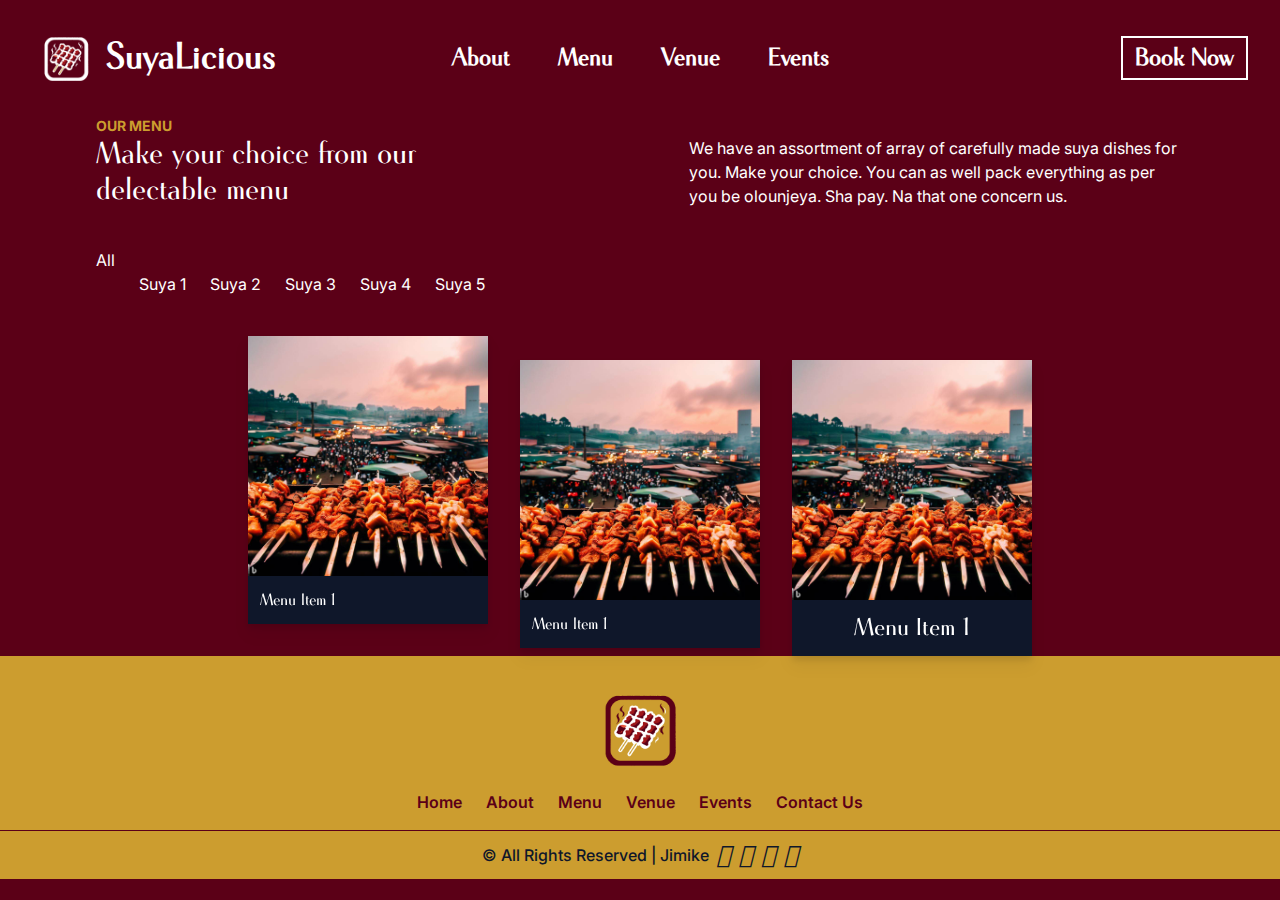
<file: our-menu.html>
<!DOCTYPE html>
<html lang="en">
  <head>
    <meta charset="UTF-8" />
    <meta http-equiv="X-UA-Compatible" content="IE=edge" />
    <meta name="viewport" content="width=device-width, initial-scale=1.0" />
    <title>Our Menu | SuyaLicious by Jimike</title>
    <meta
      name="description"
      content="Discover the tantalizing flavours of Nigeria at SuyaLicious. 
        Indulge in a delectable array of expertly crafted suya dishes, seasoned with traditional Nigerian spices. 
        From succulent skewers to mouthwatering vegetarian options, each bite is a journey into our vibrant culinary heritage. 
        Experience authentic suya, warm hospitality, and a vibrant ambiance at SuyaLicious—an essential destination for food enthusiasts and cultural explorers. Celebrate the essence of Nigerian cuisine with us, where flavours and traditions intertwine."
    />
    <link rel="icon" type="image/x-icon" href="./assets/images/favicon.png" />
    <link rel="stylesheet" type="text/css" href="./styles.css" />
    <link rel="preconnect" href="https://fonts.googleapis.com" />
    <link rel="preconnect" href="https://fonts.gstatic.com" crossorigin />
    <link
      href="https://fonts.googleapis.com/css2?family=Inter:wght@300;400&display=swap"
      rel="stylesheet"
    />
    <link
      href="https://cdnjs.cloudflare.com/ajax/libs/font-awesome/5.11.2/css/all.min.css"
      rel="stylesheet"
    />
  </head>
<body class="bg-brand-wine">
    <header>
        <nav
          class="mx-auto flex max-w-7xl items-center justify-between p-6 lg:px-8"
          aria-label="Global"
        >
          <div class="flex lg:flex-1">
            <a href="./index.html" class="items-center flex p-1.5">
              <span class="sr-only">SuyaLicious</span>
              <img
                class="h-14 w-auto"
                src="./assets/images/logo.png"
                alt="SuyaLicious Logo"
              />
              <h1
                class="text-4xl mx-3 font-cotoris font-black leading-6 text-white"
              >
                SuyaLicious
              </h1>
            </a>
          </div>
          <div class="flex lg:hidden" id="openMobileMenu">
            <button
              type="button"
              class="-m-2.5 inline-flex items-center justify-center rounded-md p-2.5"
            >
              <span class="sr-only">Open main menu</span>
              <svg
                xmlns="http://www.w3.org/2000/svg"
                id="Outline"
                viewBox="0 0 24 24"
                width="35"
                height="35"
                class="fill-white"
              >
                <path
                  d="M7,0H4A4,4,0,0,0,0,4V7a4,4,0,0,0,4,4H7a4,4,0,0,0,4-4V4A4,4,0,0,0,7,0ZM9,7A2,2,0,0,1,7,9H4A2,2,0,0,1,2,7V4A2,2,0,0,1,4,2H7A2,2,0,0,1,9,4Z"
                />
                <path
                  d="M20,0H17a4,4,0,0,0-4,4V7a4,4,0,0,0,4,4h3a4,4,0,0,0,4-4V4A4,4,0,0,0,20,0Zm2,7a2,2,0,0,1-2,2H17a2,2,0,0,1-2-2V4a2,2,0,0,1,2-2h3a2,2,0,0,1,2,2Z"
                />
                <path
                  d="M7,13H4a4,4,0,0,0-4,4v3a4,4,0,0,0,4,4H7a4,4,0,0,0,4-4V17A4,4,0,0,0,7,13Zm2,7a2,2,0,0,1-2,2H4a2,2,0,0,1-2-2V17a2,2,0,0,1,2-2H7a2,2,0,0,1,2,2Z"
                />
                <path
                  d="M20,13H17a4,4,0,0,0-4,4v3a4,4,0,0,0,4,4h3a4,4,0,0,0,4-4V17A4,4,0,0,0,20,13Zm2,7a2,2,0,0,1-2,2H17a2,2,0,0,1-2-2V17a2,2,0,0,1,2-2h3a2,2,0,0,1,2,2Z"
                />
              </svg>
            </button>
          </div>
          <div class="hidden lg:flex lg:gap-x-12 font-cotoris">
            <a
              href="./our-story.html"
              class="text-2xl text font-semibold leading-6 text-white py-2 hover:border-b hover:border-white"
              >About</a
            >
            <a
              href="#"
              class="text-2xl font-semibold leading-6 text-white py-2 hover:border-b hover:border-white"
              >Menu</a
            >
            <a
              href="#"
              class="text-2xl font-semibold leading-6 text-white py-2 hover:border-b hover:border-white"
              >Venue</a
            >
            <a
              href="#"
              class="text-2xl font-semibold leading-6 text-white py-2 hover:border-b hover:border-white"
              >Events</a
            >
          </div>
          <div class="hidden lg:flex lg:flex-1 lg:justify-end">
            <a
              href="#"
              class="text-2xl font-cotoris font-semibold leading-6 text-white border-2 border-white px-3 py-2 hover:bg-white hover:text-brand-wine"
              >Book Now</a
            >
          </div>
        </nav>
  
        <!-- Mobile menu, show/hide based on menu open state. -->
        <div class="lg:hidden hidden mobileMenu" role="dialog" aria-modal="true">
          <!-- Background backdrop, show/hide based on slide-over state. -->
          <div class="fixed inset-0 z-10"></div>
          <div
            class="fixed inset-y-0 right-0 z-10 w-full overflow-y-auto bg-opacity-50 backdrop-blur-lg drop-shadow-lg px-6 py-6 sm:max-w-sm sm:ring-1 sm:ring-white/40"
          >
            <div class="flex items-center justify-between">
              <a href="#" class="items-center flex p-1.5">
                <span class="sr-only">SuyaLicious</span>
                <img
                  class="h-14 w-auto"
                  src="./assets/images/logo.png"
                  alt="SuyaLicious Logo"
                />
                <h1
                  class="text-4xl mx-3 font-cotoris font-black leading-6 text-white"
                >
                  SuyaLicious
                </h1>
              </a>
              <button
                type="button"
                class="-m-2.5 rounded-md p-2.5 text-white"
                id="closeMobileMenu"
              >
                <span class="sr-only">Close menu</span>
                <svg
                  xmlns="http://www.w3.org/2000/svg"
                  xmlns:xlink="http://www.w3.org/1999/xlink"
                  version="1.1"
                  class="fill-white"
                  id="Capa_1"
                  x="0px"
                  y="0px"
                  viewBox="0 0 512 512"
                  style="enable-background: new 0 0 512 512"
                  xml:space="preserve"
                  width="35"
                  height="35"
                >
                  <g>
                    <path
                      d="M85.333,0h64c47.128,0,85.333,38.205,85.333,85.333v64c0,47.128-38.205,85.333-85.333,85.333h-64   C38.205,234.667,0,196.462,0,149.333v-64C0,38.205,38.205,0,85.333,0z"
                    />
                    <path
                      d="M362.667,0h64C473.795,0,512,38.205,512,85.333v64c0,47.128-38.205,85.333-85.333,85.333h-64   c-47.128,0-85.333-38.205-85.333-85.333v-64C277.333,38.205,315.538,0,362.667,0z"
                    />
                    <path
                      d="M85.333,277.333h64c47.128,0,85.333,38.205,85.333,85.333v64c0,47.128-38.205,85.333-85.333,85.333h-64   C38.205,512,0,473.795,0,426.667v-64C0,315.538,38.205,277.333,85.333,277.333z"
                    />
                    <path
                      d="M362.667,277.333h64c47.128,0,85.333,38.205,85.333,85.333v64C512,473.795,473.795,512,426.667,512h-64   c-47.128,0-85.333-38.205-85.333-85.333v-64C277.333,315.538,315.538,277.333,362.667,277.333z"
                    />
                  </g>
                </svg>
              </button>
            </div>
            <div class="mt-6 flow-root">
              <div
                class="-my-6 divide-y divide-gray-500/10 text-2xl font-cotoris"
              >
                <div class="space-y-2 py-6">
                    <a
                    href="./our-story.html"
                    class="-mx-3 block rounded-lg px-3 py-2 text-xl font-semibold leading-7 text-white hover:bg-white hover:text-brand-wine"
                    >About</a
                  >
                  <a
                    href="#"
                    class="-mx-3 block rounded-lg px-3 py-2 text-xl font-semibold leading-7 text-white hover:bg-white hover:text-brand-wine"
                    >Menu</a
                  >
                  <a
                    href="#"
                    class="-mx-3 block rounded-lg px-3 py-2 text-xl font-semibold leading-7 text-white hover:bg-white hover:text-brand-wine"
                    >Venue</a
                  >
                  <a
                    href="#"
                    class="-mx-3 block rounded-lg px-3 py-2 text-xl font-semibold leading-7 text-white hover:bg-white hover:text-brand-wine"
                    >Events</a
                  >
                </div>
                <div class="py-6">
                  <a
                    href="#"
                    class="-mx-3 block rounded-lg px-3 py-2.5 text-xl font-semibold leading-7 text-white border-2 border-white hover:bg-white hover:text-brand-wine"
                    >Book Now</a
                  >
                </div>
              </div>
            </div>
          </div>
        </div>
      </header>

    <div class="mx-10 space-y-5 md:mx-24 md:space-x-40 md:flex">
        <div class="md:flex-start md:w-[35vw]">
    <h1 class="text-sm uppercase text-brand-yellow font-inter font-bold">Our Menu</h1>
            <!-- <img src="./assets/images/suyalicious-1.jpg" alt="Suya" class="w-60 h-full object-cover object-center"> -->
          <h1 class="text-3xl font-cotoris text-white">
            Make your choice from our delectable menu
          </h1>
        </div>
        <div class="md:flex-end md:w-[40vw]">
          <p class="font-inter text-md text-white">
            We have an assortment of array of carefully made suya dishes for you. Make your choice. 
            You can as well pack everything as per you be olounjeya. Sha pay. Na that one concern us.
          </p>
        </div>
    </div>

    <div class="font-inter flex flex-wrap m-10 md:mx-24 text-white text-md space-x-6 space-y-6">
      <p class="hover:border-b hover:border-brand-yellow cursor-pointer">All</p>
      <p class="hover:border-b hover:border-brand-yellow cursor-pointer">Suya 1</p>
      <p class="hover:border-b hover:border-brand-yellow cursor-pointer">Suya 2</p>
      <p class="hover:border-b hover:border-brand-yellow cursor-pointer">Suya 3</p>
      <p class="hover:border-b hover:border-brand-yellow cursor-pointer">Suya 4</p>
      <p class="hover:border-b hover:border-brand-yellow cursor-pointer">Suya 5</p>
    </div>

    <div class="flex space-x-8 space-y-6 flex-wrap justify-center mx-10 md:mx-24">
      <div class="w-60 drop-shadow-lg cursor-pointer">
        <img src="./assets/images/_7ed7c003-d859-426f-b20d-b9259a592a7b.jpg" class="">
        <p class="bg-slate-900 font-cotoris text-white p-3">
          Menu Item 1
        </p>
      </div>

      <div class="w-60 drop-shadow-lg cursor-pointer">
        <img src="./assets/images/_7ed7c003-d859-426f-b20d-b9259a592a7b.jpg" class="">
        <p class="bg-slate-900 font-cotoris text-white p-3">
          Menu Item 1
        </p>
      </div>

      <div class="w-60 drop-shadow-lg cursor-pointer">
        <img src="./assets/images/_7ed7c003-d859-426f-b20d-b9259a592a7b.jpg" class="">
        <p class="bg-slate-900 font-cotoris text-white text-2xl text-center p-3">
          Menu Item 1
        </p>
      </div>
    </div>

    <footer class="bg-brand-yellow">
      <div class="text-center px-10 pt-7">
        <img
          src="./assets/images/favicon.png"
          alt="SuyaLicious Logo"
          class="h-[90px] mx-auto"
        />
        <div
          class="font-inter text-brand-wine font-semibold py-4 space-x-5 space-y-5"
        >
          <a href="index.html">Home</a>
          <a href="our-story.html">About</a>
          <a href="">Menu</a>
          <a href="">Venue</a>
          <a href="">Events</a>
          <a href="">Contact Us</a>
        </div>
      </div>
      <div
        class="flex items-center justify-center mx-auto space-x-2 p-2 border-t border-1 border-brand-wine"
      >
        <p class="font-inter font-medium text-slate-900">
          &copy; <span id="year"></span> All Rights Reserved | Jimike
        </p>
        <a href="https://facebook.com/michael.oladoye.129"
          ><i class="fa-brands fa-facebook text-2xl text-slate-900"></i
        ></a>
        <a href="https://github.com/Jimike110"
          ><i class="fa-brands fa-github text-2xl text-slate-900"></i
        ></a>
        <a href="https://linkedin.com/in/jimike"
          ><i class="fa-brands fa-linkedin text-2xl text-slate-900"></i
        ></a>
        <a href="https://twitter.com/jimikeCodes"
          ><i class="fa-brands fa-twitter text-2xl text-slate-900"></i
        ></a>
      </div>
    </footer>
</body>
</html>
</file>
<file: styles.css>
/*
! tailwindcss v3.3.2 | MIT License | https://tailwindcss.com
*/

/*
1. Prevent padding and border from affecting element width. (https://github.com/mozdevs/cssremedy/issues/4)
2. Allow adding a border to an element by just adding a border-width. (https://github.com/tailwindcss/tailwindcss/pull/116)
*/

*,
::before,
::after {
  box-sizing: border-box;
  /* 1 */
  border-width: 0;
  /* 2 */
  border-style: solid;
  /* 2 */
  border-color: #e5e7eb;
  /* 2 */
}

::before,
::after {
  --tw-content: '';
}

/*
1. Use a consistent sensible line-height in all browsers.
2. Prevent adjustments of font size after orientation changes in iOS.
3. Use a more readable tab size.
4. Use the user's configured `sans` font-family by default.
5. Use the user's configured `sans` font-feature-settings by default.
6. Use the user's configured `sans` font-variation-settings by default.
*/

html {
  line-height: 1.5;
  /* 1 */
  -webkit-text-size-adjust: 100%;
  /* 2 */
  -moz-tab-size: 4;
  /* 3 */
  -o-tab-size: 4;
     tab-size: 4;
  /* 3 */
  font-family: ui-sans-serif, system-ui, -apple-system, BlinkMacSystemFont, "Segoe UI", Roboto, "Helvetica Neue", Arial, "Noto Sans", sans-serif, "Apple Color Emoji", "Segoe UI Emoji", "Segoe UI Symbol", "Noto Color Emoji";
  /* 4 */
  font-feature-settings: normal;
  /* 5 */
  font-variation-settings: normal;
  /* 6 */
}

/*
1. Remove the margin in all browsers.
2. Inherit line-height from `html` so users can set them as a class directly on the `html` element.
*/

body {
  margin: 0;
  /* 1 */
  line-height: inherit;
  /* 2 */
}

/*
1. Add the correct height in Firefox.
2. Correct the inheritance of border color in Firefox. (https://bugzilla.mozilla.org/show_bug.cgi?id=190655)
3. Ensure horizontal rules are visible by default.
*/

hr {
  height: 0;
  /* 1 */
  color: inherit;
  /* 2 */
  border-top-width: 1px;
  /* 3 */
}

/*
Add the correct text decoration in Chrome, Edge, and Safari.
*/

abbr:where([title]) {
  -webkit-text-decoration: underline dotted;
          text-decoration: underline dotted;
}

/*
Remove the default font size and weight for headings.
*/

h1,
h2,
h3,
h4,
h5,
h6 {
  font-size: inherit;
  font-weight: inherit;
}

/*
Reset links to optimize for opt-in styling instead of opt-out.
*/

a {
  color: inherit;
  text-decoration: inherit;
}

/*
Add the correct font weight in Edge and Safari.
*/

b,
strong {
  font-weight: bolder;
}

/*
1. Use the user's configured `mono` font family by default.
2. Correct the odd `em` font sizing in all browsers.
*/

code,
kbd,
samp,
pre {
  font-family: ui-monospace, SFMono-Regular, Menlo, Monaco, Consolas, "Liberation Mono", "Courier New", monospace;
  /* 1 */
  font-size: 1em;
  /* 2 */
}

/*
Add the correct font size in all browsers.
*/

small {
  font-size: 80%;
}

/*
Prevent `sub` and `sup` elements from affecting the line height in all browsers.
*/

sub,
sup {
  font-size: 75%;
  line-height: 0;
  position: relative;
  vertical-align: baseline;
}

sub {
  bottom: -0.25em;
}

sup {
  top: -0.5em;
}

/*
1. Remove text indentation from table contents in Chrome and Safari. (https://bugs.chromium.org/p/chromium/issues/detail?id=999088, https://bugs.webkit.org/show_bug.cgi?id=201297)
2. Correct table border color inheritance in all Chrome and Safari. (https://bugs.chromium.org/p/chromium/issues/detail?id=935729, https://bugs.webkit.org/show_bug.cgi?id=195016)
3. Remove gaps between table borders by default.
*/

table {
  text-indent: 0;
  /* 1 */
  border-color: inherit;
  /* 2 */
  border-collapse: collapse;
  /* 3 */
}

/*
1. Change the font styles in all browsers.
2. Remove the margin in Firefox and Safari.
3. Remove default padding in all browsers.
*/

button,
input,
optgroup,
select,
textarea {
  font-family: inherit;
  /* 1 */
  font-size: 100%;
  /* 1 */
  font-weight: inherit;
  /* 1 */
  line-height: inherit;
  /* 1 */
  color: inherit;
  /* 1 */
  margin: 0;
  /* 2 */
  padding: 0;
  /* 3 */
}

/*
Remove the inheritance of text transform in Edge and Firefox.
*/

button,
select {
  text-transform: none;
}

/*
1. Correct the inability to style clickable types in iOS and Safari.
2. Remove default button styles.
*/

button,
[type='button'],
[type='reset'],
[type='submit'] {
  -webkit-appearance: button;
  /* 1 */
  background-color: transparent;
  /* 2 */
  background-image: none;
  /* 2 */
}

/*
Use the modern Firefox focus style for all focusable elements.
*/

:-moz-focusring {
  outline: auto;
}

/*
Remove the additional `:invalid` styles in Firefox. (https://github.com/mozilla/gecko-dev/blob/2f9eacd9d3d995c937b4251a5557d95d494c9be1/layout/style/res/forms.css#L728-L737)
*/

:-moz-ui-invalid {
  box-shadow: none;
}

/*
Add the correct vertical alignment in Chrome and Firefox.
*/

progress {
  vertical-align: baseline;
}

/*
Correct the cursor style of increment and decrement buttons in Safari.
*/

::-webkit-inner-spin-button,
::-webkit-outer-spin-button {
  height: auto;
}

/*
1. Correct the odd appearance in Chrome and Safari.
2. Correct the outline style in Safari.
*/

[type='search'] {
  -webkit-appearance: textfield;
  /* 1 */
  outline-offset: -2px;
  /* 2 */
}

/*
Remove the inner padding in Chrome and Safari on macOS.
*/

::-webkit-search-decoration {
  -webkit-appearance: none;
}

/*
1. Correct the inability to style clickable types in iOS and Safari.
2. Change font properties to `inherit` in Safari.
*/

::-webkit-file-upload-button {
  -webkit-appearance: button;
  /* 1 */
  font: inherit;
  /* 2 */
}

/*
Add the correct display in Chrome and Safari.
*/

summary {
  display: list-item;
}

/*
Removes the default spacing and border for appropriate elements.
*/

blockquote,
dl,
dd,
h1,
h2,
h3,
h4,
h5,
h6,
hr,
figure,
p,
pre {
  margin: 0;
}

fieldset {
  margin: 0;
  padding: 0;
}

legend {
  padding: 0;
}

ol,
ul,
menu {
  list-style: none;
  margin: 0;
  padding: 0;
}

/*
Prevent resizing textareas horizontally by default.
*/

textarea {
  resize: vertical;
}

/*
1. Reset the default placeholder opacity in Firefox. (https://github.com/tailwindlabs/tailwindcss/issues/3300)
2. Set the default placeholder color to the user's configured gray 400 color.
*/

input::-moz-placeholder, textarea::-moz-placeholder {
  opacity: 1;
  /* 1 */
  color: #9ca3af;
  /* 2 */
}

input::placeholder,
textarea::placeholder {
  opacity: 1;
  /* 1 */
  color: #9ca3af;
  /* 2 */
}

/*
Set the default cursor for buttons.
*/

button,
[role="button"] {
  cursor: pointer;
}

/*
Make sure disabled buttons don't get the pointer cursor.
*/

:disabled {
  cursor: default;
}

/*
1. Make replaced elements `display: block` by default. (https://github.com/mozdevs/cssremedy/issues/14)
2. Add `vertical-align: middle` to align replaced elements more sensibly by default. (https://github.com/jensimmons/cssremedy/issues/14#issuecomment-634934210)
   This can trigger a poorly considered lint error in some tools but is included by design.
*/

img,
svg,
video,
canvas,
audio,
iframe,
embed,
object {
  display: block;
  /* 1 */
  vertical-align: middle;
  /* 2 */
}

/*
Constrain images and videos to the parent width and preserve their intrinsic aspect ratio. (https://github.com/mozdevs/cssremedy/issues/14)
*/

img,
video {
  max-width: 100%;
  height: auto;
}

/* Make elements with the HTML hidden attribute stay hidden by default */

[hidden] {
  display: none;
}

*, ::before, ::after {
  --tw-border-spacing-x: 0;
  --tw-border-spacing-y: 0;
  --tw-translate-x: 0;
  --tw-translate-y: 0;
  --tw-rotate: 0;
  --tw-skew-x: 0;
  --tw-skew-y: 0;
  --tw-scale-x: 1;
  --tw-scale-y: 1;
  --tw-pan-x:  ;
  --tw-pan-y:  ;
  --tw-pinch-zoom:  ;
  --tw-scroll-snap-strictness: proximity;
  --tw-gradient-from-position:  ;
  --tw-gradient-via-position:  ;
  --tw-gradient-to-position:  ;
  --tw-ordinal:  ;
  --tw-slashed-zero:  ;
  --tw-numeric-figure:  ;
  --tw-numeric-spacing:  ;
  --tw-numeric-fraction:  ;
  --tw-ring-inset:  ;
  --tw-ring-offset-width: 0px;
  --tw-ring-offset-color: #fff;
  --tw-ring-color: rgb(59 130 246 / 0.5);
  --tw-ring-offset-shadow: 0 0 #0000;
  --tw-ring-shadow: 0 0 #0000;
  --tw-shadow: 0 0 #0000;
  --tw-shadow-colored: 0 0 #0000;
  --tw-blur:  ;
  --tw-brightness:  ;
  --tw-contrast:  ;
  --tw-grayscale:  ;
  --tw-hue-rotate:  ;
  --tw-invert:  ;
  --tw-saturate:  ;
  --tw-sepia:  ;
  --tw-drop-shadow:  ;
  --tw-backdrop-blur:  ;
  --tw-backdrop-brightness:  ;
  --tw-backdrop-contrast:  ;
  --tw-backdrop-grayscale:  ;
  --tw-backdrop-hue-rotate:  ;
  --tw-backdrop-invert:  ;
  --tw-backdrop-opacity:  ;
  --tw-backdrop-saturate:  ;
  --tw-backdrop-sepia:  ;
}

::backdrop {
  --tw-border-spacing-x: 0;
  --tw-border-spacing-y: 0;
  --tw-translate-x: 0;
  --tw-translate-y: 0;
  --tw-rotate: 0;
  --tw-skew-x: 0;
  --tw-skew-y: 0;
  --tw-scale-x: 1;
  --tw-scale-y: 1;
  --tw-pan-x:  ;
  --tw-pan-y:  ;
  --tw-pinch-zoom:  ;
  --tw-scroll-snap-strictness: proximity;
  --tw-gradient-from-position:  ;
  --tw-gradient-via-position:  ;
  --tw-gradient-to-position:  ;
  --tw-ordinal:  ;
  --tw-slashed-zero:  ;
  --tw-numeric-figure:  ;
  --tw-numeric-spacing:  ;
  --tw-numeric-fraction:  ;
  --tw-ring-inset:  ;
  --tw-ring-offset-width: 0px;
  --tw-ring-offset-color: #fff;
  --tw-ring-color: rgb(59 130 246 / 0.5);
  --tw-ring-offset-shadow: 0 0 #0000;
  --tw-ring-shadow: 0 0 #0000;
  --tw-shadow: 0 0 #0000;
  --tw-shadow-colored: 0 0 #0000;
  --tw-blur:  ;
  --tw-brightness:  ;
  --tw-contrast:  ;
  --tw-grayscale:  ;
  --tw-hue-rotate:  ;
  --tw-invert:  ;
  --tw-saturate:  ;
  --tw-sepia:  ;
  --tw-drop-shadow:  ;
  --tw-backdrop-blur:  ;
  --tw-backdrop-brightness:  ;
  --tw-backdrop-contrast:  ;
  --tw-backdrop-grayscale:  ;
  --tw-backdrop-hue-rotate:  ;
  --tw-backdrop-invert:  ;
  --tw-backdrop-opacity:  ;
  --tw-backdrop-saturate:  ;
  --tw-backdrop-sepia:  ;
}

.container {
  width: 100%;
}

@media (min-width: 640px) {
  .container {
    max-width: 640px;
  }
}

@media (min-width: 768px) {
  .container {
    max-width: 768px;
  }
}

@media (min-width: 1024px) {
  .container {
    max-width: 1024px;
  }
}

@media (min-width: 1280px) {
  .container {
    max-width: 1280px;
  }
}

@media (min-width: 1536px) {
  .container {
    max-width: 1536px;
  }
}

.sr-only {
  position: absolute;
  width: 1px;
  height: 1px;
  padding: 0;
  margin: -1px;
  overflow: hidden;
  clip: rect(0, 0, 0, 0);
  white-space: nowrap;
  border-width: 0;
}

.visible {
  visibility: visible;
}

.collapse {
  visibility: collapse;
}

.fixed {
  position: fixed;
}

.\!absolute {
  position: absolute !important;
}

.absolute {
  position: absolute;
}

.relative {
  position: relative;
}

.inset-0 {
  inset: 0px;
}

.inset-y-0 {
  top: 0px;
  bottom: 0px;
}

.-bottom-7 {
  bottom: -1.75rem;
}

.-left-8 {
  left: -2rem;
}

.-right-5 {
  right: -1.25rem;
}

.-right-7 {
  right: -1.75rem;
}

.-top-5 {
  top: -1.25rem;
}

.-top-7 {
  top: -1.75rem;
}

.bottom-0 {
  bottom: 0px;
}

.bottom-16 {
  bottom: 4rem;
}

.bottom-20 {
  bottom: 5rem;
}

.bottom-24 {
  bottom: 6rem;
}

.bottom-40 {
  bottom: 10rem;
}

.bottom-48 {
  bottom: 12rem;
}

.bottom-52 {
  bottom: 13rem;
}

.bottom-7 {
  bottom: 1.75rem;
}

.left-0 {
  left: 0px;
}

.left-10 {
  left: 2.5rem;
}

.left-20 {
  left: 5rem;
}

.left-40 {
  left: 10rem;
}

.right-0 {
  right: 0px;
}

.right-10 {
  right: 2.5rem;
}

.right-3 {
  right: 0.75rem;
}

.right-5 {
  right: 1.25rem;
}

.right-6 {
  right: 1.5rem;
}

.top-0 {
  top: 0px;
}

.top-7 {
  top: 1.75rem;
}

.top-full {
  top: 100%;
}

.-z-10 {
  z-index: -10;
}

.z-10 {
  z-index: 10;
}

.z-20 {
  z-index: 20;
}

.z-50 {
  z-index: 50;
}

.float-right {
  float: right;
}

.float-left {
  float: left;
}

.float-none {
  float: none;
}

.\!-m-px {
  margin: -1px !important;
}

.-m-1 {
  margin: -0.25rem;
}

.-m-2 {
  margin: -0.5rem;
}

.-m-2\.5 {
  margin: -0.625rem;
}

.m-0 {
  margin: 0px;
}

.m-10 {
  margin: 2.5rem;
}

.m-3 {
  margin: 0.75rem;
}

.m-4 {
  margin: 1rem;
}

.m-5 {
  margin: 1.25rem;
}

.m-7 {
  margin: 1.75rem;
}

.m-8 {
  margin: 2rem;
}

.-mx-3 {
  margin-left: -0.75rem;
  margin-right: -0.75rem;
}

.-my-6 {
  margin-top: -1.5rem;
  margin-bottom: -1.5rem;
}

.mx-10 {
  margin-left: 2.5rem;
  margin-right: 2.5rem;
}

.mx-2 {
  margin-left: 0.5rem;
  margin-right: 0.5rem;
}

.mx-20 {
  margin-left: 5rem;
  margin-right: 5rem;
}

.mx-24 {
  margin-left: 6rem;
  margin-right: 6rem;
}

.mx-3 {
  margin-left: 0.75rem;
  margin-right: 0.75rem;
}

.mx-4 {
  margin-left: 1rem;
  margin-right: 1rem;
}

.mx-5 {
  margin-left: 1.25rem;
  margin-right: 1.25rem;
}

.mx-auto {
  margin-left: auto;
  margin-right: auto;
}

.my-0 {
  margin-top: 0px;
  margin-bottom: 0px;
}

.my-10 {
  margin-top: 2.5rem;
  margin-bottom: 2.5rem;
}

.my-20 {
  margin-top: 5rem;
  margin-bottom: 5rem;
}

.my-3 {
  margin-top: 0.75rem;
  margin-bottom: 0.75rem;
}

.my-36 {
  margin-top: 9rem;
  margin-bottom: 9rem;
}

.my-4 {
  margin-top: 1rem;
  margin-bottom: 1rem;
}

.my-40 {
  margin-top: 10rem;
  margin-bottom: 10rem;
}

.my-48 {
  margin-top: 12rem;
  margin-bottom: 12rem;
}

.my-5 {
  margin-top: 1.25rem;
  margin-bottom: 1.25rem;
}

.my-6 {
  margin-top: 1.5rem;
  margin-bottom: 1.5rem;
}

.-mt-20 {
  margin-top: -5rem;
}

.-mt-7 {
  margin-top: -1.75rem;
}

.mb-10 {
  margin-bottom: 2.5rem;
}

.mb-2 {
  margin-bottom: 0.5rem;
}

.mb-20 {
  margin-bottom: 5rem;
}

.mb-3 {
  margin-bottom: 0.75rem;
}

.mb-5 {
  margin-bottom: 1.25rem;
}

.mb-6 {
  margin-bottom: 1.5rem;
}

.ml-10 {
  margin-left: 2.5rem;
}

.mr-10 {
  margin-right: 2.5rem;
}

.mr-3 {
  margin-right: 0.75rem;
}

.mr-4 {
  margin-right: 1rem;
}

.mr-6 {
  margin-right: 1.5rem;
}

.mr-7 {
  margin-right: 1.75rem;
}

.mt-1 {
  margin-top: 0.25rem;
}

.mt-12 {
  margin-top: 3rem;
}

.mt-2 {
  margin-top: 0.5rem;
}

.mt-20 {
  margin-top: 5rem;
}

.mt-3 {
  margin-top: 0.75rem;
}

.mt-4 {
  margin-top: 1rem;
}

.mt-5 {
  margin-top: 1.25rem;
}

.mt-6 {
  margin-top: 1.5rem;
}

.block {
  display: block;
}

.inline-block {
  display: inline-block;
}

.flex {
  display: flex;
}

.inline-flex {
  display: inline-flex;
}

.table {
  display: table;
}

.flow-root {
  display: flow-root;
}

.grid {
  display: grid;
}

.contents {
  display: contents;
}

.hidden {
  display: none;
}

.\!h-px {
  height: 1px !important;
}

.h-10 {
  height: 2.5rem;
}

.h-11 {
  height: 2.75rem;
}

.h-14 {
  height: 3.5rem;
}

.h-20 {
  height: 5rem;
}

.h-24 {
  height: 6rem;
}

.h-40 {
  height: 10rem;
}

.h-44 {
  height: 11rem;
}

.h-48 {
  height: 12rem;
}

.h-5 {
  height: 1.25rem;
}

.h-6 {
  height: 1.5rem;
}

.h-8 {
  height: 2rem;
}

.h-80 {
  height: 20rem;
}

.h-96 {
  height: 24rem;
}

.h-\[600px\] {
  height: 600px;
}

.h-\[90px\] {
  height: 90px;
}

.h-full {
  height: 100%;
}

.max-h-24 {
  max-height: 6rem;
}

.max-h-3 {
  max-height: 0.75rem;
}

.max-h-48 {
  max-height: 12rem;
}

.max-h-96 {
  max-height: 24rem;
}

.max-h-\[400px\] {
  max-height: 400px;
}

.max-h-\[450px\] {
  max-height: 450px;
}

.\!w-px {
  width: 1px !important;
}

.w-0 {
  width: 0px;
}

.w-10 {
  width: 2.5rem;
}

.w-11 {
  width: 2.75rem;
}

.w-20 {
  width: 5rem;
}

.w-24 {
  width: 6rem;
}

.w-3 {
  width: 0.75rem;
}

.w-32 {
  width: 8rem;
}

.w-40 {
  width: 10rem;
}

.w-48 {
  width: 12rem;
}

.w-5 {
  width: 1.25rem;
}

.w-6 {
  width: 1.5rem;
}

.w-60 {
  width: 15rem;
}

.w-8 {
  width: 2rem;
}

.w-80 {
  width: 20rem;
}

.w-96 {
  width: 24rem;
}

.w-\[400px\] {
  width: 400px;
}

.w-\[50px\] {
  width: 50px;
}

.w-\[55px\] {
  width: 55px;
}

.w-auto {
  width: auto;
}

.w-full {
  width: 100%;
}

.w-screen {
  width: 100vw;
}

.max-w-2xl {
  max-width: 42rem;
}

.max-w-4xl {
  max-width: 56rem;
}

.max-w-7xl {
  max-width: 80rem;
}

.max-w-\[300px\] {
  max-width: 300px;
}

.max-w-lg {
  max-width: 32rem;
}

.max-w-md {
  max-width: 28rem;
}

.max-w-sm {
  max-width: 24rem;
}

.flex-1 {
  flex: 1 1 0%;
}

.flex-auto {
  flex: 1 1 auto;
}

.flex-none {
  flex: none;
}

.flex-shrink {
  flex-shrink: 1;
}

.flex-shrink-0 {
  flex-shrink: 0;
}

.shrink {
  flex-shrink: 1;
}

.shrink-0 {
  flex-shrink: 0;
}

.border-collapse {
  border-collapse: collapse;
}

.translate-y-0 {
  --tw-translate-y: 0px;
  transform: translate(var(--tw-translate-x), var(--tw-translate-y)) rotate(var(--tw-rotate)) skewX(var(--tw-skew-x)) skewY(var(--tw-skew-y)) scaleX(var(--tw-scale-x)) scaleY(var(--tw-scale-y));
}

.translate-y-1 {
  --tw-translate-y: 0.25rem;
  transform: translate(var(--tw-translate-x), var(--tw-translate-y)) rotate(var(--tw-rotate)) skewX(var(--tw-skew-x)) skewY(var(--tw-skew-y)) scaleX(var(--tw-scale-x)) scaleY(var(--tw-scale-y));
}

.rotate-180 {
  --tw-rotate: 180deg;
  transform: translate(var(--tw-translate-x), var(--tw-translate-y)) rotate(var(--tw-rotate)) skewX(var(--tw-skew-x)) skewY(var(--tw-skew-y)) scaleX(var(--tw-scale-x)) scaleY(var(--tw-scale-y));
}

.transform {
  transform: translate(var(--tw-translate-x), var(--tw-translate-y)) rotate(var(--tw-rotate)) skewX(var(--tw-skew-x)) skewY(var(--tw-skew-y)) scaleX(var(--tw-scale-x)) scaleY(var(--tw-scale-y));
}

.cursor-pointer {
  cursor: pointer;
}

.resize {
  resize: both;
}

.grid-cols-1 {
  grid-template-columns: repeat(1, minmax(0, 1fr));
}

.grid-cols-2 {
  grid-template-columns: repeat(2, minmax(0, 1fr));
}

.grid-cols-3 {
  grid-template-columns: repeat(3, minmax(0, 1fr));
}

.grid-cols-4 {
  grid-template-columns: repeat(4, minmax(0, 1fr));
}

.flex-row-reverse {
  flex-direction: row-reverse;
}

.flex-wrap {
  flex-wrap: wrap;
}

.items-center {
  align-items: center;
}

.justify-end {
  justify-content: flex-end;
}

.justify-center {
  justify-content: center;
}

.justify-between {
  justify-content: space-between;
}

.justify-evenly {
  justify-content: space-evenly;
}

.gap-12 {
  gap: 3rem;
}

.gap-4 {
  gap: 1rem;
}

.gap-x-1 {
  -moz-column-gap: 0.25rem;
       column-gap: 0.25rem;
}

.gap-x-12 {
  -moz-column-gap: 3rem;
       column-gap: 3rem;
}

.gap-x-2 {
  -moz-column-gap: 0.5rem;
       column-gap: 0.5rem;
}

.gap-x-32 {
  -moz-column-gap: 8rem;
       column-gap: 8rem;
}

.gap-x-6 {
  -moz-column-gap: 1.5rem;
       column-gap: 1.5rem;
}

.gap-x-8 {
  -moz-column-gap: 2rem;
       column-gap: 2rem;
}

.gap-y-10 {
  row-gap: 2.5rem;
}

.space-x-1 > :not([hidden]) ~ :not([hidden]) {
  --tw-space-x-reverse: 0;
  margin-right: calc(0.25rem * var(--tw-space-x-reverse));
  margin-left: calc(0.25rem * calc(1 - var(--tw-space-x-reverse)));
}

.space-x-10 > :not([hidden]) ~ :not([hidden]) {
  --tw-space-x-reverse: 0;
  margin-right: calc(2.5rem * var(--tw-space-x-reverse));
  margin-left: calc(2.5rem * calc(1 - var(--tw-space-x-reverse)));
}

.space-x-2 > :not([hidden]) ~ :not([hidden]) {
  --tw-space-x-reverse: 0;
  margin-right: calc(0.5rem * var(--tw-space-x-reverse));
  margin-left: calc(0.5rem * calc(1 - var(--tw-space-x-reverse)));
}

.space-x-20 > :not([hidden]) ~ :not([hidden]) {
  --tw-space-x-reverse: 0;
  margin-right: calc(5rem * var(--tw-space-x-reverse));
  margin-left: calc(5rem * calc(1 - var(--tw-space-x-reverse)));
}

.space-x-4 > :not([hidden]) ~ :not([hidden]) {
  --tw-space-x-reverse: 0;
  margin-right: calc(1rem * var(--tw-space-x-reverse));
  margin-left: calc(1rem * calc(1 - var(--tw-space-x-reverse)));
}

.space-x-40 > :not([hidden]) ~ :not([hidden]) {
  --tw-space-x-reverse: 0;
  margin-right: calc(10rem * var(--tw-space-x-reverse));
  margin-left: calc(10rem * calc(1 - var(--tw-space-x-reverse)));
}

.space-x-5 > :not([hidden]) ~ :not([hidden]) {
  --tw-space-x-reverse: 0;
  margin-right: calc(1.25rem * var(--tw-space-x-reverse));
  margin-left: calc(1.25rem * calc(1 - var(--tw-space-x-reverse)));
}

.space-x-6 > :not([hidden]) ~ :not([hidden]) {
  --tw-space-x-reverse: 0;
  margin-right: calc(1.5rem * var(--tw-space-x-reverse));
  margin-left: calc(1.5rem * calc(1 - var(--tw-space-x-reverse)));
}

.space-x-7 > :not([hidden]) ~ :not([hidden]) {
  --tw-space-x-reverse: 0;
  margin-right: calc(1.75rem * var(--tw-space-x-reverse));
  margin-left: calc(1.75rem * calc(1 - var(--tw-space-x-reverse)));
}

.space-x-\[8vw\] > :not([hidden]) ~ :not([hidden]) {
  --tw-space-x-reverse: 0;
  margin-right: calc(8vw * var(--tw-space-x-reverse));
  margin-left: calc(8vw * calc(1 - var(--tw-space-x-reverse)));
}

.space-y-1 > :not([hidden]) ~ :not([hidden]) {
  --tw-space-y-reverse: 0;
  margin-top: calc(0.25rem * calc(1 - var(--tw-space-y-reverse)));
  margin-bottom: calc(0.25rem * var(--tw-space-y-reverse));
}

.space-y-2 > :not([hidden]) ~ :not([hidden]) {
  --tw-space-y-reverse: 0;
  margin-top: calc(0.5rem * calc(1 - var(--tw-space-y-reverse)));
  margin-bottom: calc(0.5rem * var(--tw-space-y-reverse));
}

.space-y-4 > :not([hidden]) ~ :not([hidden]) {
  --tw-space-y-reverse: 0;
  margin-top: calc(1rem * calc(1 - var(--tw-space-y-reverse)));
  margin-bottom: calc(1rem * var(--tw-space-y-reverse));
}

.space-y-5 > :not([hidden]) ~ :not([hidden]) {
  --tw-space-y-reverse: 0;
  margin-top: calc(1.25rem * calc(1 - var(--tw-space-y-reverse)));
  margin-bottom: calc(1.25rem * var(--tw-space-y-reverse));
}

.space-y-6 > :not([hidden]) ~ :not([hidden]) {
  --tw-space-y-reverse: 0;
  margin-top: calc(1.5rem * calc(1 - var(--tw-space-y-reverse)));
  margin-bottom: calc(1.5rem * var(--tw-space-y-reverse));
}

.space-y-10 > :not([hidden]) ~ :not([hidden]) {
  --tw-space-y-reverse: 0;
  margin-top: calc(2.5rem * calc(1 - var(--tw-space-y-reverse)));
  margin-bottom: calc(2.5rem * var(--tw-space-y-reverse));
}

.space-x-32 > :not([hidden]) ~ :not([hidden]) {
  --tw-space-x-reverse: 0;
  margin-right: calc(8rem * var(--tw-space-x-reverse));
  margin-left: calc(8rem * calc(1 - var(--tw-space-x-reverse)));
}

.space-x-28 > :not([hidden]) ~ :not([hidden]) {
  --tw-space-x-reverse: 0;
  margin-right: calc(7rem * var(--tw-space-x-reverse));
  margin-left: calc(7rem * calc(1 - var(--tw-space-x-reverse)));
}

.space-x-14 > :not([hidden]) ~ :not([hidden]) {
  --tw-space-x-reverse: 0;
  margin-right: calc(3.5rem * var(--tw-space-x-reverse));
  margin-left: calc(3.5rem * calc(1 - var(--tw-space-x-reverse)));
}

.space-x-8 > :not([hidden]) ~ :not([hidden]) {
  --tw-space-x-reverse: 0;
  margin-right: calc(2rem * var(--tw-space-x-reverse));
  margin-left: calc(2rem * calc(1 - var(--tw-space-x-reverse)));
}

.divide-x > :not([hidden]) ~ :not([hidden]) {
  --tw-divide-x-reverse: 0;
  border-right-width: calc(1px * var(--tw-divide-x-reverse));
  border-left-width: calc(1px * calc(1 - var(--tw-divide-x-reverse)));
}

.divide-y > :not([hidden]) ~ :not([hidden]) {
  --tw-divide-y-reverse: 0;
  border-top-width: calc(1px * calc(1 - var(--tw-divide-y-reverse)));
  border-bottom-width: calc(1px * var(--tw-divide-y-reverse));
}

.divide-gray-500 > :not([hidden]) ~ :not([hidden]) {
  --tw-divide-opacity: 1;
  border-color: rgb(107 114 128 / var(--tw-divide-opacity));
}

.divide-gray-500\/10 > :not([hidden]) ~ :not([hidden]) {
  border-color: rgb(107 114 128 / 0.1);
}

.divide-gray-900 > :not([hidden]) ~ :not([hidden]) {
  --tw-divide-opacity: 1;
  border-color: rgb(17 24 39 / var(--tw-divide-opacity));
}

.\!overflow-hidden {
  overflow: hidden !important;
}

.overflow-hidden {
  overflow: hidden;
}

.overflow-y-auto {
  overflow-y: auto;
}

.\!whitespace-nowrap {
  white-space: nowrap !important;
}

.rounded {
  border-radius: 0.25rem;
}

.rounded-3xl {
  border-radius: 1.5rem;
}

.rounded-full {
  border-radius: 9999px;
}

.rounded-lg {
  border-radius: 0.5rem;
}

.rounded-md {
  border-radius: 0.375rem;
}

.rounded-xl {
  border-radius: 0.75rem;
}

.\!border-0 {
  border-width: 0px !important;
}

.border {
  border-width: 1px;
}

.border-0 {
  border-width: 0px;
}

.border-2 {
  border-width: 2px;
}

.border-t {
  border-top-width: 1px;
}

.border-t-4 {
  border-top-width: 4px;
}

.border-dashed {
  border-style: dashed;
}

.border-brand-wine {
  --tw-border-opacity: 1;
  border-color: rgb(91 0 23 / var(--tw-border-opacity));
}

.border-brand-yellow {
  --tw-border-opacity: 1;
  border-color: rgb(204 157 47 / var(--tw-border-opacity));
}

.border-slate-400 {
  --tw-border-opacity: 1;
  border-color: rgb(148 163 184 / var(--tw-border-opacity));
}

.border-white {
  --tw-border-opacity: 1;
  border-color: rgb(255 255 255 / var(--tw-border-opacity));
}

.bg-black {
  --tw-bg-opacity: 1;
  background-color: rgb(0 0 0 / var(--tw-bg-opacity));
}

.bg-black\/50 {
  background-color: rgb(0 0 0 / 0.5);
}

.bg-blue-700 {
  --tw-bg-opacity: 1;
  background-color: rgb(29 78 216 / var(--tw-bg-opacity));
}

.bg-blue-900 {
  --tw-bg-opacity: 1;
  background-color: rgb(30 58 138 / var(--tw-bg-opacity));
}

.bg-brand-wine {
  --tw-bg-opacity: 1;
  background-color: rgb(91 0 23 / var(--tw-bg-opacity));
}

.bg-brand-yellow {
  --tw-bg-opacity: 1;
  background-color: rgb(204 157 47 / var(--tw-bg-opacity));
}

.bg-gray-200 {
  --tw-bg-opacity: 1;
  background-color: rgb(229 231 235 / var(--tw-bg-opacity));
}

.bg-gray-50 {
  --tw-bg-opacity: 1;
  background-color: rgb(249 250 251 / var(--tw-bg-opacity));
}

.bg-purple-700 {
  --tw-bg-opacity: 1;
  background-color: rgb(126 34 206 / var(--tw-bg-opacity));
}

.bg-slate-100 {
  --tw-bg-opacity: 1;
  background-color: rgb(241 245 249 / var(--tw-bg-opacity));
}

.bg-slate-200 {
  --tw-bg-opacity: 1;
  background-color: rgb(226 232 240 / var(--tw-bg-opacity));
}

.bg-slate-400 {
  --tw-bg-opacity: 1;
  background-color: rgb(148 163 184 / var(--tw-bg-opacity));
}

.bg-slate-600 {
  --tw-bg-opacity: 1;
  background-color: rgb(71 85 105 / var(--tw-bg-opacity));
}

.bg-slate-700 {
  --tw-bg-opacity: 1;
  background-color: rgb(51 65 85 / var(--tw-bg-opacity));
}

.bg-slate-800 {
  --tw-bg-opacity: 1;
  background-color: rgb(30 41 59 / var(--tw-bg-opacity));
}

.bg-slate-900 {
  --tw-bg-opacity: 1;
  background-color: rgb(15 23 42 / var(--tw-bg-opacity));
}

.bg-white {
  --tw-bg-opacity: 1;
  background-color: rgb(255 255 255 / var(--tw-bg-opacity));
}

.bg-yellow-400 {
  --tw-bg-opacity: 1;
  background-color: rgb(250 204 21 / var(--tw-bg-opacity));
}

.bg-yellow-700 {
  --tw-bg-opacity: 1;
  background-color: rgb(161 98 7 / var(--tw-bg-opacity));
}

.bg-opacity-20 {
  --tw-bg-opacity: 0.2;
}

.bg-opacity-40 {
  --tw-bg-opacity: 0.4;
}

.bg-opacity-50 {
  --tw-bg-opacity: 0.5;
}

.bg-\[url\(\'\.\/assets\/images\/menu-bg\.jpg\'\)\] {
  background-image: url('./assets/images/menu-bg.jpg');
}

.bg-hero-bg {
  background-image: url('assets/images/hero-bg.png');
}

.from-violet-500 {
  --tw-gradient-from: #8b5cf6 var(--tw-gradient-from-position);
  --tw-gradient-to: rgb(139 92 246 / 0) var(--tw-gradient-to-position);
  --tw-gradient-stops: var(--tw-gradient-from), var(--tw-gradient-to);
}

.to-brand-wine {
  --tw-gradient-to: #5B0017 var(--tw-gradient-to-position);
}

.to-fuchsia-500 {
  --tw-gradient-to: #d946ef var(--tw-gradient-to-position);
}

.bg-contain {
  background-size: contain;
}

.bg-cover {
  background-size: cover;
}

.bg-no-repeat {
  background-repeat: no-repeat;
}

.fill-brand-wine {
  fill: #5B0017;
}

.fill-brand-yellow {
  fill: #CC9D2F;
}

.fill-red-800 {
  fill: #991b1b;
}

.fill-white {
  fill: #fff;
}

.object-cover {
  -o-object-fit: cover;
     object-fit: cover;
}

.object-center {
  -o-object-position: center;
     object-position: center;
}

.\!p-0 {
  padding: 0px !important;
}

.p-0 {
  padding: 0px;
}

.p-1 {
  padding: 0.25rem;
}

.p-1\.5 {
  padding: 0.375rem;
}

.p-14 {
  padding: 3.5rem;
}

.p-2 {
  padding: 0.5rem;
}

.p-2\.5 {
  padding: 0.625rem;
}

.p-3 {
  padding: 0.75rem;
}

.p-4 {
  padding: 1rem;
}

.p-6 {
  padding: 1.5rem;
}

.p-8 {
  padding: 2rem;
}

.px-10 {
  padding-left: 2.5rem;
  padding-right: 2.5rem;
}

.px-12 {
  padding-left: 3rem;
  padding-right: 3rem;
}

.px-20 {
  padding-left: 5rem;
  padding-right: 5rem;
}

.px-24 {
  padding-left: 6rem;
  padding-right: 6rem;
}

.px-3 {
  padding-left: 0.75rem;
  padding-right: 0.75rem;
}

.px-4 {
  padding-left: 1rem;
  padding-right: 1rem;
}

.px-6 {
  padding-left: 1.5rem;
  padding-right: 1.5rem;
}

.px-7 {
  padding-left: 1.75rem;
  padding-right: 1.75rem;
}

.px-8 {
  padding-left: 2rem;
  padding-right: 2rem;
}

.py-0 {
  padding-top: 0px;
  padding-bottom: 0px;
}

.py-1 {
  padding-top: 0.25rem;
  padding-bottom: 0.25rem;
}

.py-10 {
  padding-top: 2.5rem;
  padding-bottom: 2.5rem;
}

.py-16 {
  padding-top: 4rem;
  padding-bottom: 4rem;
}

.py-2 {
  padding-top: 0.5rem;
  padding-bottom: 0.5rem;
}

.py-2\.5 {
  padding-top: 0.625rem;
  padding-bottom: 0.625rem;
}

.py-20 {
  padding-top: 5rem;
  padding-bottom: 5rem;
}

.py-24 {
  padding-top: 6rem;
  padding-bottom: 6rem;
}

.py-28 {
  padding-top: 7rem;
  padding-bottom: 7rem;
}

.py-3 {
  padding-top: 0.75rem;
  padding-bottom: 0.75rem;
}

.py-4 {
  padding-top: 1rem;
  padding-bottom: 1rem;
}

.py-40 {
  padding-top: 10rem;
  padding-bottom: 10rem;
}

.py-6 {
  padding-top: 1.5rem;
  padding-bottom: 1.5rem;
}

.py-8 {
  padding-top: 2rem;
  padding-bottom: 2rem;
}

.pb-0 {
  padding-bottom: 0px;
}

.pb-2 {
  padding-bottom: 0.5rem;
}

.pb-20 {
  padding-bottom: 5rem;
}

.pb-24 {
  padding-bottom: 6rem;
}

.pb-32 {
  padding-bottom: 8rem;
}

.pb-48 {
  padding-bottom: 12rem;
}

.pl-10 {
  padding-left: 2.5rem;
}

.pl-3 {
  padding-left: 0.75rem;
}

.pl-6 {
  padding-left: 1.5rem;
}

.pr-3 {
  padding-right: 0.75rem;
}

.pt-0 {
  padding-top: 0px;
}

.pt-1 {
  padding-top: 0.25rem;
}

.pt-10 {
  padding-top: 2.5rem;
}

.pt-14 {
  padding-top: 3.5rem;
}

.pt-16 {
  padding-top: 4rem;
}

.pt-20 {
  padding-top: 5rem;
}

.pt-3 {
  padding-top: 0.75rem;
}

.pt-4 {
  padding-top: 1rem;
}

.pt-6 {
  padding-top: 1.5rem;
}

.pt-7 {
  padding-top: 1.75rem;
}

.text-center {
  text-align: center;
}

.font-cotoris {
  font-family: CotorisBold, sans-serif;
}

.font-inter {
  font-family: Inter, sans-serif;
}

.text-2xl {
  font-size: 1.5rem;
  line-height: 2rem;
}

.text-3xl {
  font-size: 1.875rem;
  line-height: 2.25rem;
}

.text-4xl {
  font-size: 2.25rem;
  line-height: 2.5rem;
}

.text-5xl {
  font-size: 3rem;
  line-height: 1;
}

.text-6xl {
  font-size: 3.75rem;
  line-height: 1;
}

.text-base {
  font-size: 1rem;
  line-height: 1.5rem;
}

.text-lg {
  font-size: 1.125rem;
  line-height: 1.75rem;
}

.text-sm {
  font-size: 0.875rem;
  line-height: 1.25rem;
}

.text-xl {
  font-size: 1.25rem;
  line-height: 1.75rem;
}

.font-black {
  font-weight: 900;
}

.font-bold {
  font-weight: 700;
}

.font-medium {
  font-weight: 500;
}

.font-semibold {
  font-weight: 600;
}

.uppercase {
  text-transform: uppercase;
}

.italic {
  font-style: italic;
}

.leading-10 {
  line-height: 2.5rem;
}

.leading-6 {
  line-height: 1.5rem;
}

.leading-7 {
  line-height: 1.75rem;
}

.leading-tight {
  line-height: 1.25;
}

.tracking-wide {
  letter-spacing: 0.025em;
}

.text-\[1F0008\] {
  color: 1F0008;
}

.text-black {
  --tw-text-opacity: 1;
  color: rgb(0 0 0 / var(--tw-text-opacity));
}

.text-brand-wine {
  --tw-text-opacity: 1;
  color: rgb(91 0 23 / var(--tw-text-opacity));
}

.text-brand-yellow {
  --tw-text-opacity: 1;
  color: rgb(204 157 47 / var(--tw-text-opacity));
}

.text-gray-400 {
  --tw-text-opacity: 1;
  color: rgb(156 163 175 / var(--tw-text-opacity));
}

.text-gray-600 {
  --tw-text-opacity: 1;
  color: rgb(75 85 99 / var(--tw-text-opacity));
}

.text-gray-700 {
  --tw-text-opacity: 1;
  color: rgb(55 65 81 / var(--tw-text-opacity));
}

.text-gray-900 {
  --tw-text-opacity: 1;
  color: rgb(17 24 39 / var(--tw-text-opacity));
}

.text-green-800 {
  --tw-text-opacity: 1;
  color: rgb(22 101 52 / var(--tw-text-opacity));
}

.text-indigo-500 {
  --tw-text-opacity: 1;
  color: rgb(99 102 241 / var(--tw-text-opacity));
}

.text-indigo-600 {
  --tw-text-opacity: 1;
  color: rgb(79 70 229 / var(--tw-text-opacity));
}

.text-neutral-300 {
  --tw-text-opacity: 1;
  color: rgb(212 212 212 / var(--tw-text-opacity));
}

.text-neutral-500 {
  --tw-text-opacity: 1;
  color: rgb(115 115 115 / var(--tw-text-opacity));
}

.text-neutral-700 {
  --tw-text-opacity: 1;
  color: rgb(64 64 64 / var(--tw-text-opacity));
}

.text-slate-200 {
  --tw-text-opacity: 1;
  color: rgb(226 232 240 / var(--tw-text-opacity));
}

.text-slate-300 {
  --tw-text-opacity: 1;
  color: rgb(203 213 225 / var(--tw-text-opacity));
}

.text-slate-400 {
  --tw-text-opacity: 1;
  color: rgb(148 163 184 / var(--tw-text-opacity));
}

.text-slate-500 {
  --tw-text-opacity: 1;
  color: rgb(100 116 139 / var(--tw-text-opacity));
}

.text-slate-800 {
  --tw-text-opacity: 1;
  color: rgb(30 41 59 / var(--tw-text-opacity));
}

.text-slate-900 {
  --tw-text-opacity: 1;
  color: rgb(15 23 42 / var(--tw-text-opacity));
}

.text-white {
  --tw-text-opacity: 1;
  color: rgb(255 255 255 / var(--tw-text-opacity));
}

.text-yellow-800 {
  --tw-text-opacity: 1;
  color: rgb(133 77 14 / var(--tw-text-opacity));
}

.underline {
  text-decoration-line: underline;
}

.opacity-0 {
  opacity: 0;
}

.opacity-100 {
  opacity: 1;
}

.opacity-40 {
  opacity: 0.4;
}

.opacity-50 {
  opacity: 0.5;
}

.opacity-60 {
  opacity: 0.6;
}

.opacity-70 {
  opacity: 0.7;
}

.opacity-75 {
  opacity: 0.75;
}

.opacity-80 {
  opacity: 0.8;
}

.opacity-90 {
  opacity: 0.9;
}

.bg-blend-normal {
  background-blend-mode: normal;
}

.bg-blend-multiply {
  background-blend-mode: multiply;
}

.bg-blend-screen {
  background-blend-mode: screen;
}

.bg-blend-overlay {
  background-blend-mode: overlay;
}

.bg-blend-darken {
  background-blend-mode: darken;
}

.bg-blend-lighten {
  background-blend-mode: lighten;
}

.bg-blend-color-dodge {
  background-blend-mode: color-dodge;
}

.bg-blend-difference {
  background-blend-mode: difference;
}

.bg-blend-exclusion {
  background-blend-mode: exclusion;
}

.mix-blend-normal {
  mix-blend-mode: normal;
}

.mix-blend-multiply {
  mix-blend-mode: multiply;
}

.mix-blend-overlay {
  mix-blend-mode: overlay;
}

.mix-blend-darken {
  mix-blend-mode: darken;
}

.mix-blend-difference {
  mix-blend-mode: difference;
}

.mix-blend-exclusion {
  mix-blend-mode: exclusion;
}

.shadow-lg {
  --tw-shadow: 0 10px 15px -3px rgb(0 0 0 / 0.1), 0 4px 6px -4px rgb(0 0 0 / 0.1);
  --tw-shadow-colored: 0 10px 15px -3px var(--tw-shadow-color), 0 4px 6px -4px var(--tw-shadow-color);
  box-shadow: var(--tw-ring-offset-shadow, 0 0 #0000), var(--tw-ring-shadow, 0 0 #0000), var(--tw-shadow);
}

.shadow-md {
  --tw-shadow: 0 4px 6px -1px rgb(0 0 0 / 0.1), 0 2px 4px -2px rgb(0 0 0 / 0.1);
  --tw-shadow-colored: 0 4px 6px -1px var(--tw-shadow-color), 0 2px 4px -2px var(--tw-shadow-color);
  box-shadow: var(--tw-ring-offset-shadow, 0 0 #0000), var(--tw-ring-shadow, 0 0 #0000), var(--tw-shadow);
}

.shadow-xl {
  --tw-shadow: 0 20px 25px -5px rgb(0 0 0 / 0.1), 0 8px 10px -6px rgb(0 0 0 / 0.1);
  --tw-shadow-colored: 0 20px 25px -5px var(--tw-shadow-color), 0 8px 10px -6px var(--tw-shadow-color);
  box-shadow: var(--tw-ring-offset-shadow, 0 0 #0000), var(--tw-ring-shadow, 0 0 #0000), var(--tw-shadow);
}

.shadow-black {
  --tw-shadow-color: #000;
  --tw-shadow: var(--tw-shadow-colored);
}

.outline {
  outline-style: solid;
}

.ring-1 {
  --tw-ring-offset-shadow: var(--tw-ring-inset) 0 0 0 var(--tw-ring-offset-width) var(--tw-ring-offset-color);
  --tw-ring-shadow: var(--tw-ring-inset) 0 0 0 calc(1px + var(--tw-ring-offset-width)) var(--tw-ring-color);
  box-shadow: var(--tw-ring-offset-shadow), var(--tw-ring-shadow), var(--tw-shadow, 0 0 #0000);
}

.ring-2 {
  --tw-ring-offset-shadow: var(--tw-ring-inset) 0 0 0 var(--tw-ring-offset-width) var(--tw-ring-offset-color);
  --tw-ring-shadow: var(--tw-ring-inset) 0 0 0 calc(2px + var(--tw-ring-offset-width)) var(--tw-ring-color);
  box-shadow: var(--tw-ring-offset-shadow), var(--tw-ring-shadow), var(--tw-shadow, 0 0 #0000);
}

.ring-brand-yellow {
  --tw-ring-opacity: 1;
  --tw-ring-color: rgb(204 157 47 / var(--tw-ring-opacity));
}

.ring-gray-900 {
  --tw-ring-opacity: 1;
  --tw-ring-color: rgb(17 24 39 / var(--tw-ring-opacity));
}

.ring-white {
  --tw-ring-opacity: 1;
  --tw-ring-color: rgb(255 255 255 / var(--tw-ring-opacity));
}

.blur {
  --tw-blur: blur(8px);
  filter: var(--tw-blur) var(--tw-brightness) var(--tw-contrast) var(--tw-grayscale) var(--tw-hue-rotate) var(--tw-invert) var(--tw-saturate) var(--tw-sepia) var(--tw-drop-shadow);
}

.drop-shadow {
  --tw-drop-shadow: drop-shadow(0 1px 2px rgb(0 0 0 / 0.1)) drop-shadow(0 1px 1px rgb(0 0 0 / 0.06));
  filter: var(--tw-blur) var(--tw-brightness) var(--tw-contrast) var(--tw-grayscale) var(--tw-hue-rotate) var(--tw-invert) var(--tw-saturate) var(--tw-sepia) var(--tw-drop-shadow);
}

.drop-shadow-lg {
  --tw-drop-shadow: drop-shadow(0 10px 8px rgb(0 0 0 / 0.04)) drop-shadow(0 4px 3px rgb(0 0 0 / 0.1));
  filter: var(--tw-blur) var(--tw-brightness) var(--tw-contrast) var(--tw-grayscale) var(--tw-hue-rotate) var(--tw-invert) var(--tw-saturate) var(--tw-sepia) var(--tw-drop-shadow);
}

.drop-shadow-xl {
  --tw-drop-shadow: drop-shadow(0 20px 13px rgb(0 0 0 / 0.03)) drop-shadow(0 8px 5px rgb(0 0 0 / 0.08));
  filter: var(--tw-blur) var(--tw-brightness) var(--tw-contrast) var(--tw-grayscale) var(--tw-hue-rotate) var(--tw-invert) var(--tw-saturate) var(--tw-sepia) var(--tw-drop-shadow);
}

.filter {
  filter: var(--tw-blur) var(--tw-brightness) var(--tw-contrast) var(--tw-grayscale) var(--tw-hue-rotate) var(--tw-invert) var(--tw-saturate) var(--tw-sepia) var(--tw-drop-shadow);
}

.backdrop-blur-lg {
  --tw-backdrop-blur: blur(16px);
  -webkit-backdrop-filter: var(--tw-backdrop-blur) var(--tw-backdrop-brightness) var(--tw-backdrop-contrast) var(--tw-backdrop-grayscale) var(--tw-backdrop-hue-rotate) var(--tw-backdrop-invert) var(--tw-backdrop-opacity) var(--tw-backdrop-saturate) var(--tw-backdrop-sepia);
          backdrop-filter: var(--tw-backdrop-blur) var(--tw-backdrop-brightness) var(--tw-backdrop-contrast) var(--tw-backdrop-grayscale) var(--tw-backdrop-hue-rotate) var(--tw-backdrop-invert) var(--tw-backdrop-opacity) var(--tw-backdrop-saturate) var(--tw-backdrop-sepia);
}

.backdrop-brightness-50 {
  --tw-backdrop-brightness: brightness(.5);
  -webkit-backdrop-filter: var(--tw-backdrop-blur) var(--tw-backdrop-brightness) var(--tw-backdrop-contrast) var(--tw-backdrop-grayscale) var(--tw-backdrop-hue-rotate) var(--tw-backdrop-invert) var(--tw-backdrop-opacity) var(--tw-backdrop-saturate) var(--tw-backdrop-sepia);
          backdrop-filter: var(--tw-backdrop-blur) var(--tw-backdrop-brightness) var(--tw-backdrop-contrast) var(--tw-backdrop-grayscale) var(--tw-backdrop-hue-rotate) var(--tw-backdrop-invert) var(--tw-backdrop-opacity) var(--tw-backdrop-saturate) var(--tw-backdrop-sepia);
}

.backdrop-filter {
  -webkit-backdrop-filter: var(--tw-backdrop-blur) var(--tw-backdrop-brightness) var(--tw-backdrop-contrast) var(--tw-backdrop-grayscale) var(--tw-backdrop-hue-rotate) var(--tw-backdrop-invert) var(--tw-backdrop-opacity) var(--tw-backdrop-saturate) var(--tw-backdrop-sepia);
          backdrop-filter: var(--tw-backdrop-blur) var(--tw-backdrop-brightness) var(--tw-backdrop-contrast) var(--tw-backdrop-grayscale) var(--tw-backdrop-hue-rotate) var(--tw-backdrop-invert) var(--tw-backdrop-opacity) var(--tw-backdrop-saturate) var(--tw-backdrop-sepia);
}

.transition {
  transition-property: color, background-color, border-color, text-decoration-color, fill, stroke, opacity, box-shadow, transform, filter, -webkit-backdrop-filter;
  transition-property: color, background-color, border-color, text-decoration-color, fill, stroke, opacity, box-shadow, transform, filter, backdrop-filter;
  transition-property: color, background-color, border-color, text-decoration-color, fill, stroke, opacity, box-shadow, transform, filter, backdrop-filter, -webkit-backdrop-filter;
  transition-timing-function: cubic-bezier(0.4, 0, 0.2, 1);
  transition-duration: 150ms;
}

.transition-none {
  transition-property: none;
}

.transition-opacity {
  transition-property: opacity;
  transition-timing-function: cubic-bezier(0.4, 0, 0.2, 1);
  transition-duration: 150ms;
}

.transition-transform {
  transition-property: transform;
  transition-timing-function: cubic-bezier(0.4, 0, 0.2, 1);
  transition-duration: 150ms;
}

.duration-150 {
  transition-duration: 150ms;
}

.duration-200 {
  transition-duration: 200ms;
}

.ease-in {
  transition-timing-function: cubic-bezier(0.4, 0, 1, 1);
}

.ease-in-out {
  transition-timing-function: cubic-bezier(0.4, 0, 0.2, 1);
}

.ease-out {
  transition-timing-function: cubic-bezier(0, 0, 0.2, 1);
}

@font-face {
  font-family: "CotorisBold";

  src: url("./assets/fonts/CotorisBold.otf");
}

.hover\:scale-110:hover {
  --tw-scale-x: 1.1;
  --tw-scale-y: 1.1;
  transform: translate(var(--tw-translate-x), var(--tw-translate-y)) rotate(var(--tw-rotate)) skewX(var(--tw-skew-x)) skewY(var(--tw-skew-y)) scaleX(var(--tw-scale-x)) scaleY(var(--tw-scale-y));
}

.hover\:border-2:hover {
  border-width: 2px;
}

.hover\:border-b:hover {
  border-bottom-width: 1px;
}

.hover\:border-brand-wine:hover {
  --tw-border-opacity: 1;
  border-color: rgb(91 0 23 / var(--tw-border-opacity));
}

.hover\:border-brand-yellow:hover {
  --tw-border-opacity: 1;
  border-color: rgb(204 157 47 / var(--tw-border-opacity));
}

.hover\:border-white:hover {
  --tw-border-opacity: 1;
  border-color: rgb(255 255 255 / var(--tw-border-opacity));
}

.hover\:bg-brand-wine:hover {
  --tw-bg-opacity: 1;
  background-color: rgb(91 0 23 / var(--tw-bg-opacity));
}

.hover\:bg-brand-yellow:hover {
  --tw-bg-opacity: 1;
  background-color: rgb(204 157 47 / var(--tw-bg-opacity));
}

.hover\:bg-white:hover {
  --tw-bg-opacity: 1;
  background-color: rgb(255 255 255 / var(--tw-bg-opacity));
}

.hover\:text-brand-wine:hover {
  --tw-text-opacity: 1;
  color: rgb(91 0 23 / var(--tw-text-opacity));
}

.hover\:text-white:hover {
  --tw-text-opacity: 1;
  color: rgb(255 255 255 / var(--tw-text-opacity));
}

@media (min-width: 640px) {
  .sm\:float-right {
    float: right;
  }

  .sm\:mx-24 {
    margin-left: 6rem;
    margin-right: 6rem;
  }

  .sm\:flex {
    display: flex;
  }

  .sm\:w-\[40\%\] {
    width: 40%;
  }

  .sm\:max-w-sm {
    max-width: 24rem;
  }

  .sm\:grid-cols-2 {
    grid-template-columns: repeat(2, minmax(0, 1fr));
  }

  .sm\:px-24 {
    padding-left: 6rem;
    padding-right: 6rem;
  }

  .sm\:pt-0 {
    padding-top: 0px;
  }

  .sm\:ring-1 {
    --tw-ring-offset-shadow: var(--tw-ring-inset) 0 0 0 var(--tw-ring-offset-width) var(--tw-ring-offset-color);
    --tw-ring-shadow: var(--tw-ring-inset) 0 0 0 calc(1px + var(--tw-ring-offset-width)) var(--tw-ring-color);
    box-shadow: var(--tw-ring-offset-shadow), var(--tw-ring-shadow), var(--tw-shadow, 0 0 #0000);
  }

  .sm\:ring-white\/40 {
    --tw-ring-color: rgb(255 255 255 / 0.4);
  }
}

@media (min-width: 768px) {
  .md\:mx-24 {
    margin-left: 6rem;
    margin-right: 6rem;
  }

  .md\:flex {
    display: flex;
  }

  .md\:h-full {
    height: 100%;
  }

  .md\:w-48 {
    width: 12rem;
  }

  .md\:w-\[35vw\] {
    width: 35vw;
  }

  .md\:w-\[40vw\] {
    width: 40vw;
  }

  .md\:w-\[50\%\] {
    width: 50%;
  }

  .md\:min-w-\[30vw\] {
    min-width: 30vw;
  }

  .md\:shrink-0 {
    flex-shrink: 0;
  }

  .md\:grid-cols-3 {
    grid-template-columns: repeat(3, minmax(0, 1fr));
  }

  .md\:space-x-40 > :not([hidden]) ~ :not([hidden]) {
    --tw-space-x-reverse: 0;
    margin-right: calc(10rem * var(--tw-space-x-reverse));
    margin-left: calc(10rem * calc(1 - var(--tw-space-x-reverse)));
  }

  .md\:text-5xl {
    font-size: 3rem;
    line-height: 1;
  }
}

@media (min-width: 1024px) {
  .lg\:flex {
    display: flex;
  }

  .lg\:hidden {
    display: none;
  }

  .lg\:w-\[25\%\] {
    width: 25%;
  }

  .lg\:flex-1 {
    flex: 1 1 0%;
  }

  .lg\:grid-cols-3 {
    grid-template-columns: repeat(3, minmax(0, 1fr));
  }

  .lg\:justify-end {
    justify-content: flex-end;
  }

  .lg\:gap-x-12 {
    -moz-column-gap: 3rem;
         column-gap: 3rem;
  }

  .lg\:px-8 {
    padding-left: 2rem;
    padding-right: 2rem;
  }
}
</file>
